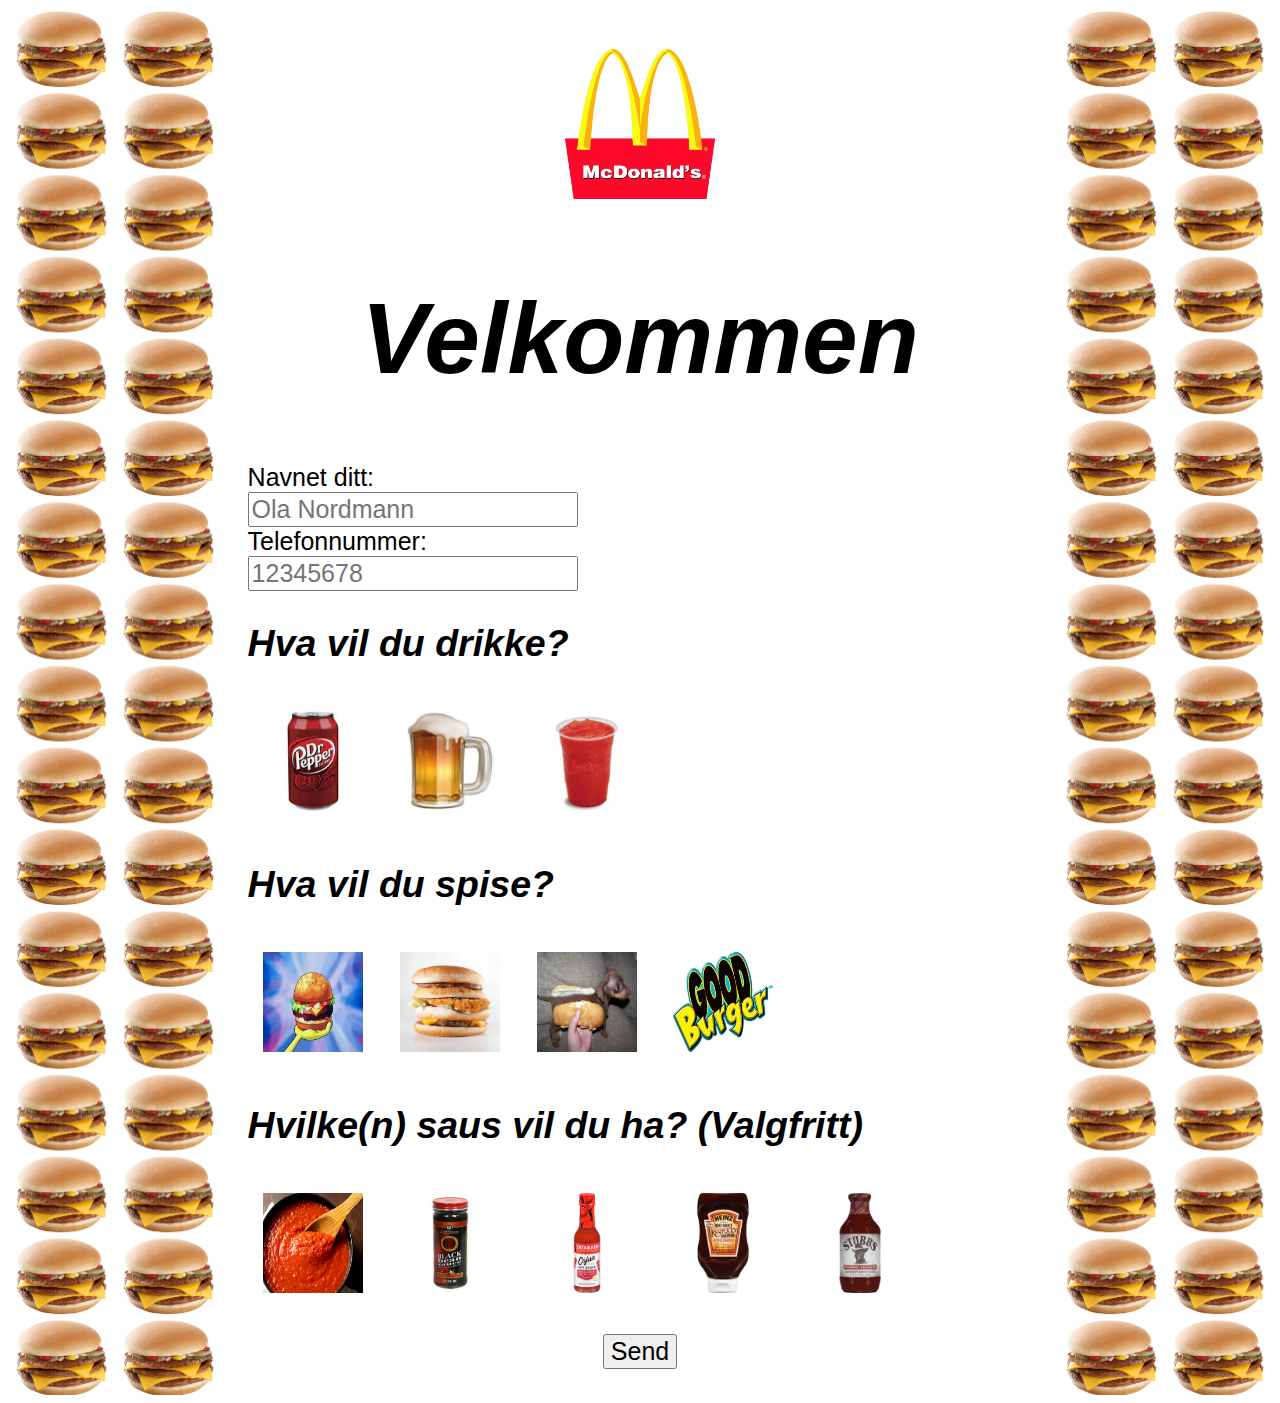
<file: index.html>
<!DOCTYPE html>
<html lang="no">
<head>
    <meta charset="UTF-8">
    <title>McStore</title>
    <link rel="stylesheet" href="CSS_McD.css">
</head>


<body>

<div id="Venstre"></div>

<div id="Midten">
<form action="register2.html">

    <a href="http://www.mcdonalds.no/no.html">
        <img src="Bilder/mcdonalds_logo.jpg" alt="Logo" id="Logo">
    </a>
    
<h1>Velkommen</h1>
    <label for="Navn"> Navnet ditt:</label>
    <br>
       <input type="text" name="Navn" placeholder="Ola Nordmann" id="Navn" required class="Felt">
    <br>
    <label for="Telefon">Telefonnummer:</label>
    <br>
       <input type="number" name="telefonnummer" placeholder="12345678" id="Telefon" required class="Felt">
    <br>

    <h2>Hva vil du drikke?</h2>
      <input type="checkbox" value="Dr Pepper" id="Pepper" name="Drikke" class="Punkt">
    <label for="Pepper">
        <img src="Bilder/dr.pepper.jpg" alt="Dr Pepper">
    </label>
      <input type="checkbox" value="Cold one" id="Cold" name="Drikke" class="Punkt">
    <label for="Cold">
        <img src="Bilder/Ol.png" alt="Øl">
    </label>
      <input type="checkbox" value="Slurpee" id="Slurp" name="Drikke" class="Punkt">
    <label for="Slurp">
        <img src="Bilder/Slush.jpg" alt="Slush">
    </label>
    <br>

    <h2>Hva vil du spise?</h2>
    <input type="checkbox" value="Big Mac" id="Big" name="Mat" class="Punkt">
       <label for="Big">
           <img src="Bilder/KrabbeBurger.jpg" alt="CrabbyPatty" class="Bilde">
       </label>
    <input type="checkbox" value="McGangBang" id="Bang" name="Mat" class="Punkt">
       <label for="Bang">
           <img src="Bilder/McChickenBigmac.jpg" alt="McChickenBigMac" class="Bilde">
       </label>
    <input type="checkbox" value="McPølse" id="Dog" name="Mat" class="Punkt">
       <label for="Dog">
           <img src="Bilder/Hotdog4.jpg" alt="Pølsehund" class="Bilde">
       </label>
    <input type="checkbox" value="Good Burger" id="Good" name="Mat" class="punkt">
    <label for="Good">
        <img src="Bilder/0e52735ec6f4eb2365b67d93f50c9208d88381b6.png" alt="burgrer" class="Bilde">
    </label>
    <br>

    <h2>Hvilke(n) saus vil du ha? (Valgfritt)</h2>
    <input type="checkbox" value="Crabby Sauce" id="Crab" name="sauce" class="Bilde">
       <label for="Crab">
           <img src="Bilder/Raud_saus.jpg" alt="Rød Saus">
       </label>
    <input type="checkbox" value="Black Sauce" id="black" name="sauce" class="Bilde">
       <label for="black">
           <img src="Bilder/Svart_saus.jpg" alt="Svart Saus">
       </label>
    <input type="checkbox" value="Sterk saus" id="sterk" name="sauce" class="Bilde">
       <label for="sterk">
           <img src="Bilder/Tynn%20saus.png" alt="Sterk saus">
       </label>
    <input type="checkbox" value="Barbeque" id="Barbeque" name="sauce" class="Bilde">
       <label for="Barbeque">
           <img src="Bilder/Barbeque.png" alt="Barbeque">
       </label>
    <input type="checkbox" value="Stubbs" id="Stubbs" name="sauce" class="Bilde">
       <label for="Stubbs">
           <img src="Bilder/Stubbs.png" alt="Stubbs">
       </label>

    <br>
    <button type="submit">Send</button>

</form>
</div>

<div id="Høyre"></div>

</body>
</html>
</file>
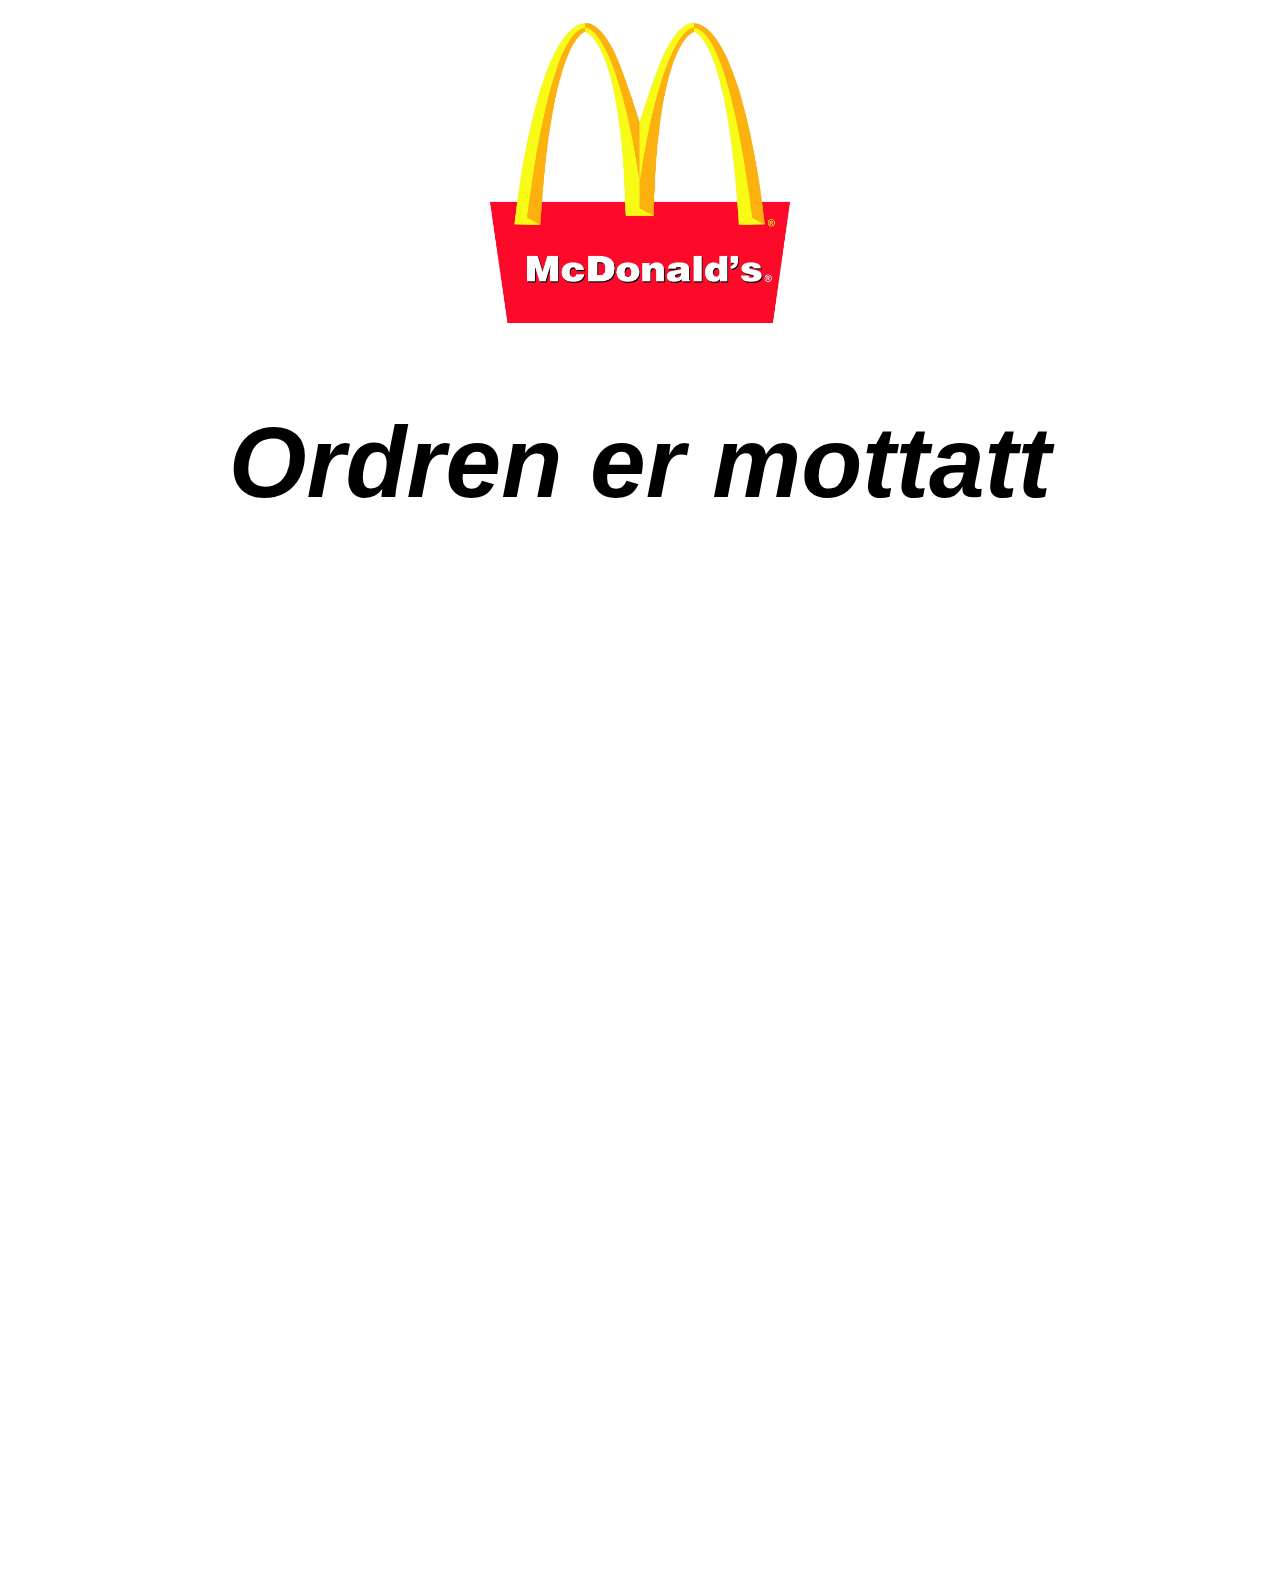
<file: register2.html>
<!DOCTYPE html>
<html lang="no">
<head>
    <meta charset="UTF-8">
    <title>registrering</title>
    <link rel="stylesheet" href="CSS_McD.css">
</head>


<body id="mottat">

<div id="Oppe">
    <a href="http://www.mcdonalds.no/no.html">
        <img src="Bilder/mcdonalds_logo.jpg" alt="logo" id="Logo_registrert">
    </a>

    <div id="overskrift"><h1>Ordren er mottatt</h1></div>

</div>
<div id="Nede"></div>
</body>
</html>
</file>
<file: CSS_McD.css>
img {
    width: 100px;
    height: 100px;
    padding: 15px;
}
body {
    font-size: 25px;
    font-family: sans-serif;
    display: flex;
    flex-direction: row;
}
button {
    font-size: 25px;
    margin-top: 20px;
    margin-left: auto;
    margin-right: auto;
    display: block;
}
button:hover{
    color: red;
}
h1 {
    text-align: center;
    font-size: 100px;
}
h1, h2 {
    font-style: italic;
}
label {
    width: 150px;
    height: 150px;
}


[type=radio], [type=checkbox] {
    display: none;
}
[type=radio] + label, [type=checkbox] + label {
    background-color: white;
    display: inline-block;
    width: 130px;
    height: 130px;
}
[type=radio] + label:hover, [type=checkbox] + label:hover {
    background-color: grey;
}
[type=radio]:checked + label, [type=checkbox]:checked + label {
    background-color: red;
}


.Bilde {
    box-sizing: content-box;
}

.Felt {
    font-size: 25px;
}

#Logo {
    display: block;
    margin-left: auto;
    margin-right: auto;
    width: 150px;
    height: 150px;
}

#Høyre, #Venstre {

    flex-grow: 2;
    background-image: url("Bilder/Burger_hvit_backgrunn.png");
    background-size: 50%;
    background-repeat: repeat;
}
#Midten {
    min-width: 300px;
    flex-grow: 1;
    flex-shrink: 1;
    margin: 2vw;
}




#Logo_registrert {
    display: block;
    margin-right: auto;
    margin-left: auto;
    margin-bottom: 0;
    width: 300px;
    height: 300px;
}

#oppe {
    background-color: white;
}

#Nede {
    background-image: url("Bilder/BurgerSnurreGif.gif");
    background-size: 200px 150px;
    height: 1000px;
    display: block;
    margin-right: auto;
    margin-left: auto;
}

#mottat {
    display: flex;
    flex-direction: column;
}
</file>
